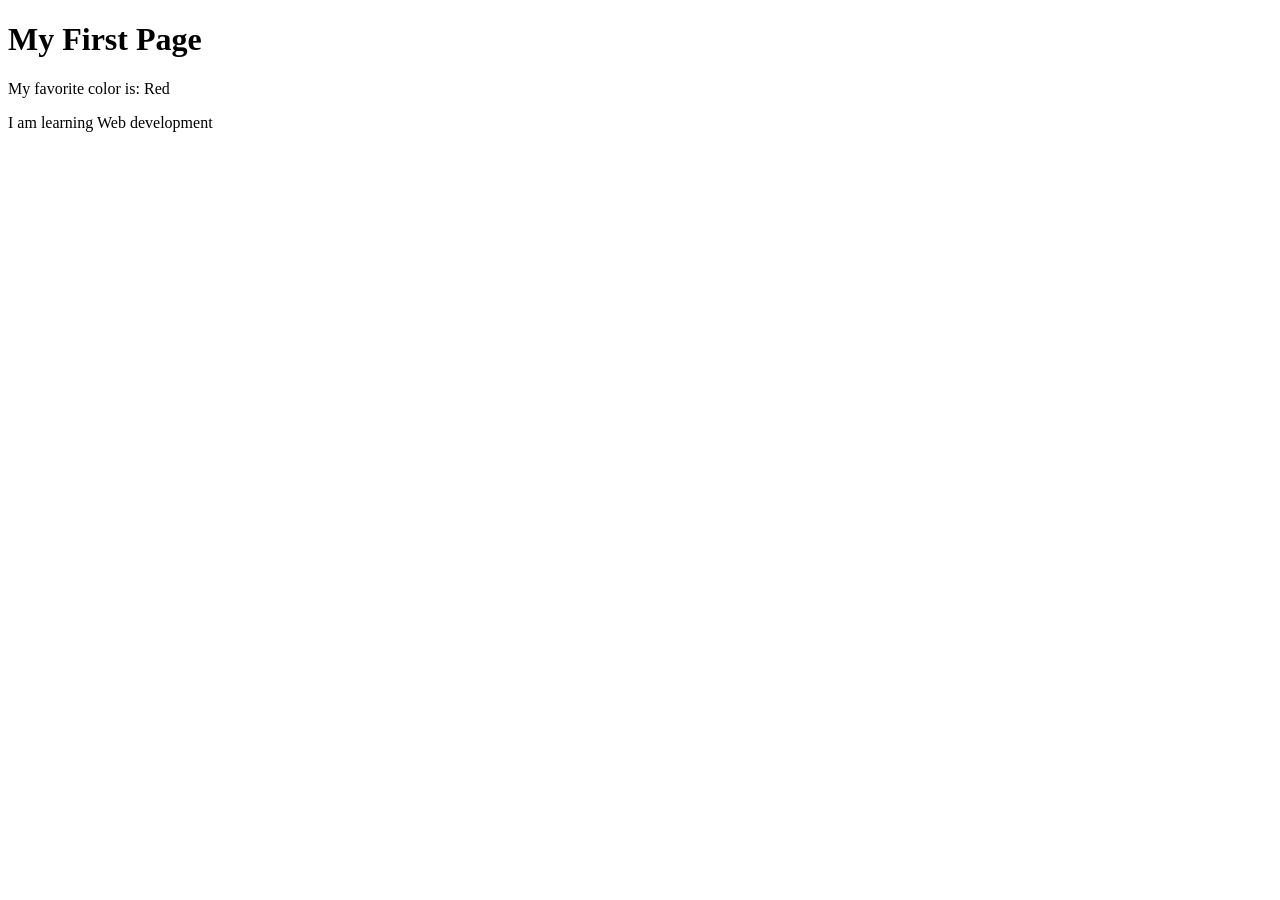
<file: week01/first-page.html>
<!DOCTYPE html>
<html lang="en">

<head>
    <meta charset="UTF-8">
    <meta name="viewport" content="width=device-width, initial-scale=1.0">
    <title>My First Page</title>
</head>

<body>
    <h1>My First Page</h1>
    <p>My favorite color is: Red</p>
    <p>I am learning Web development</p>
</body>

</html>
</file>
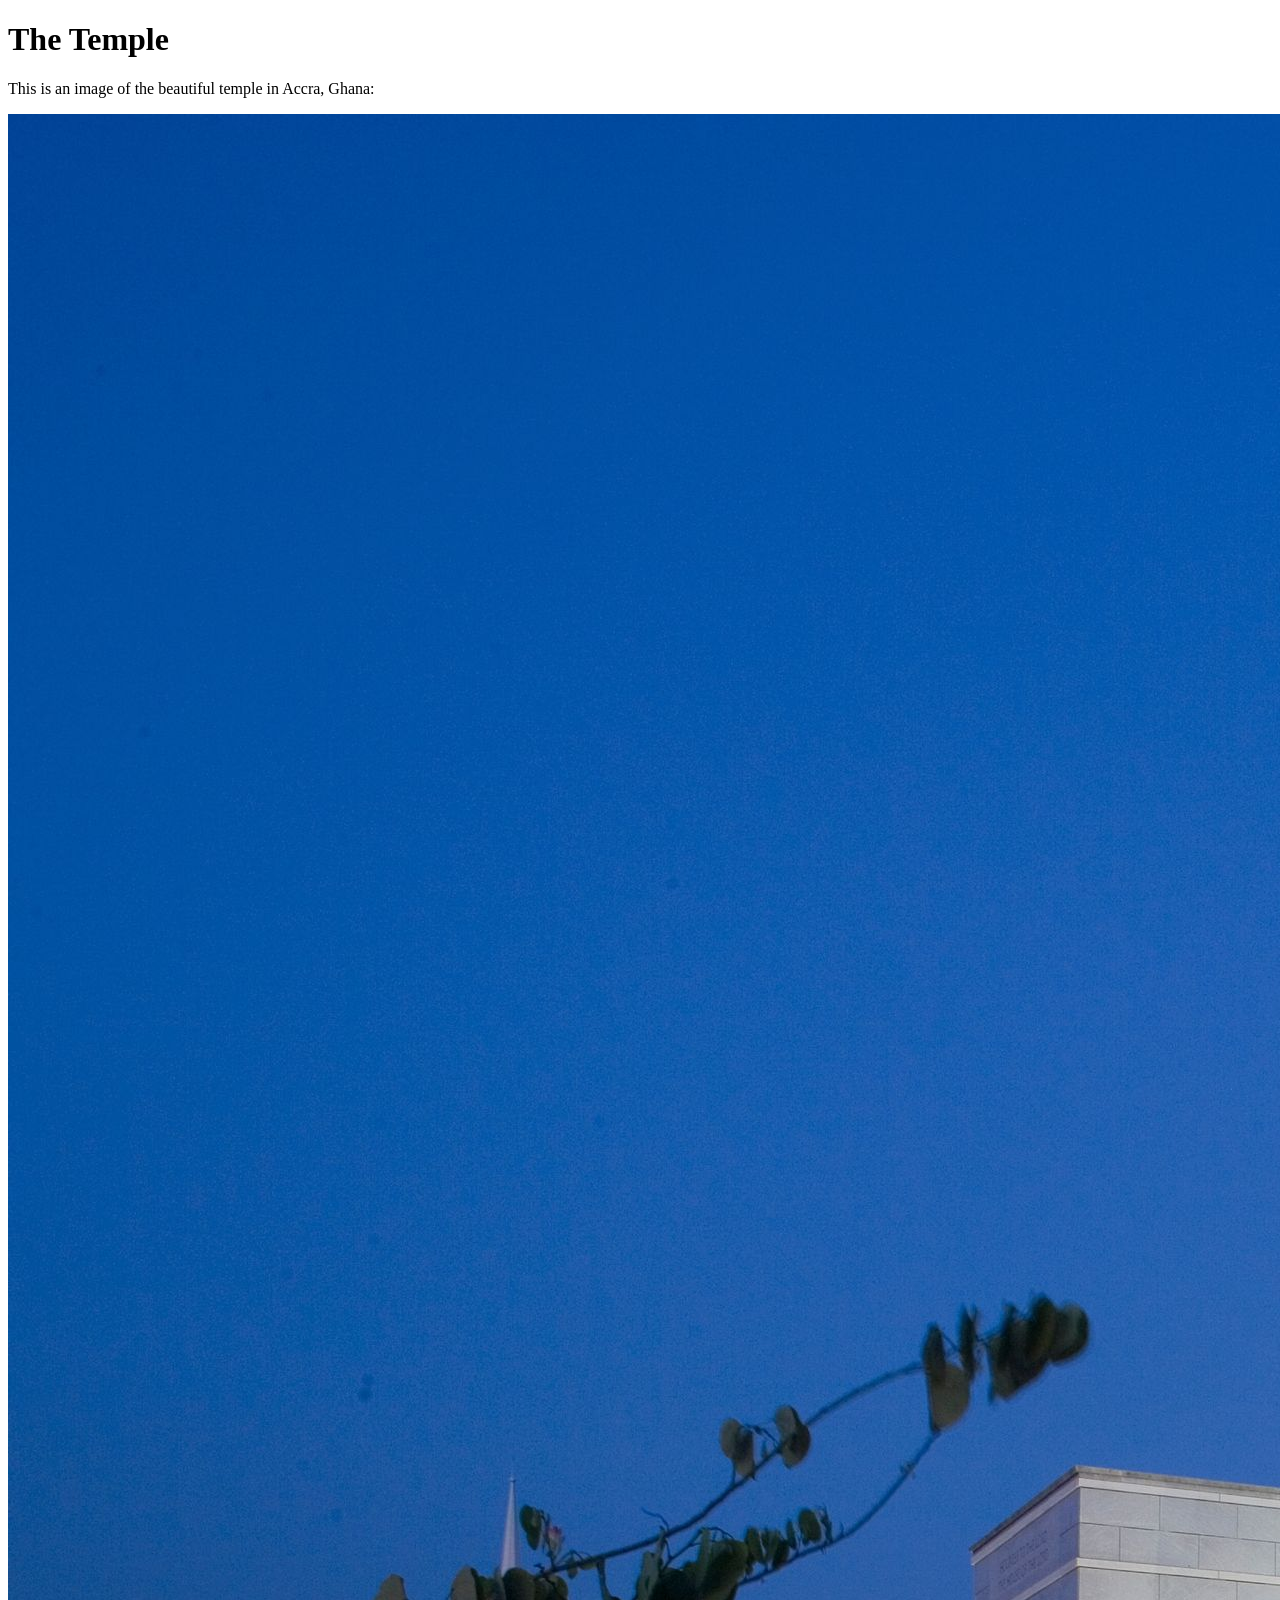
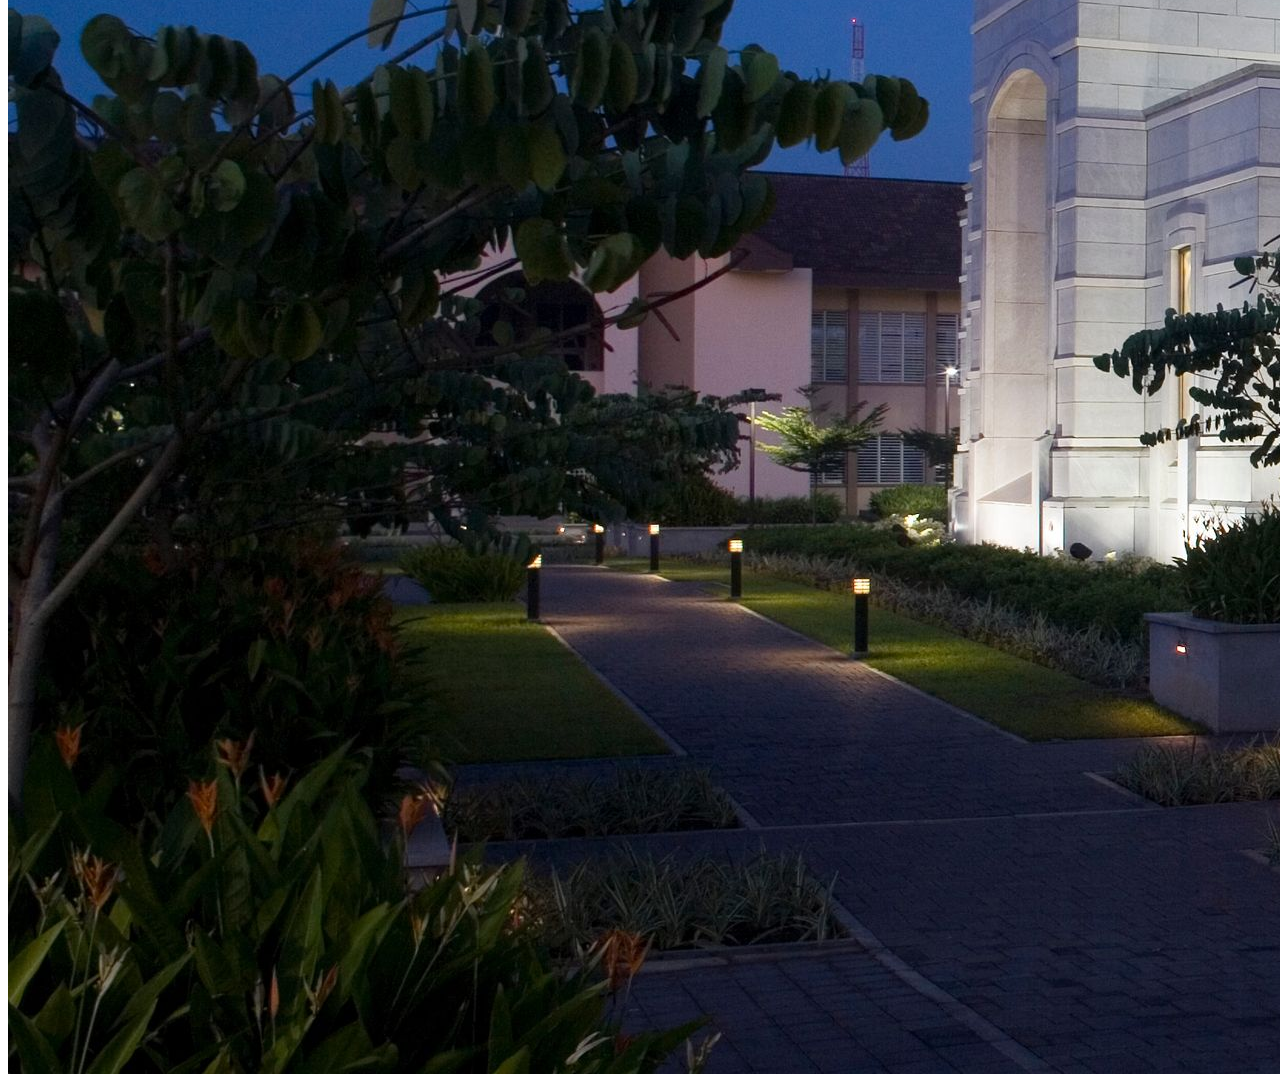
<file: week01/images.html>
<!DOCTYPE html>
<html lang="en">
<head>
    <meta charset="UTF-8">
    <meta name="viewport" content="width=device-width, initial-scale=1.0">
    <title>Temple Image</title>
</head>
<body>
    <h1>The Temple</h1>
    <p>This is an image of the beautiful temple in Accra, Ghana:</p>
    <img src="images/temple-large.jpeg" alt="The Accra Ghana Temple">
    
</body>
</html>
</file>
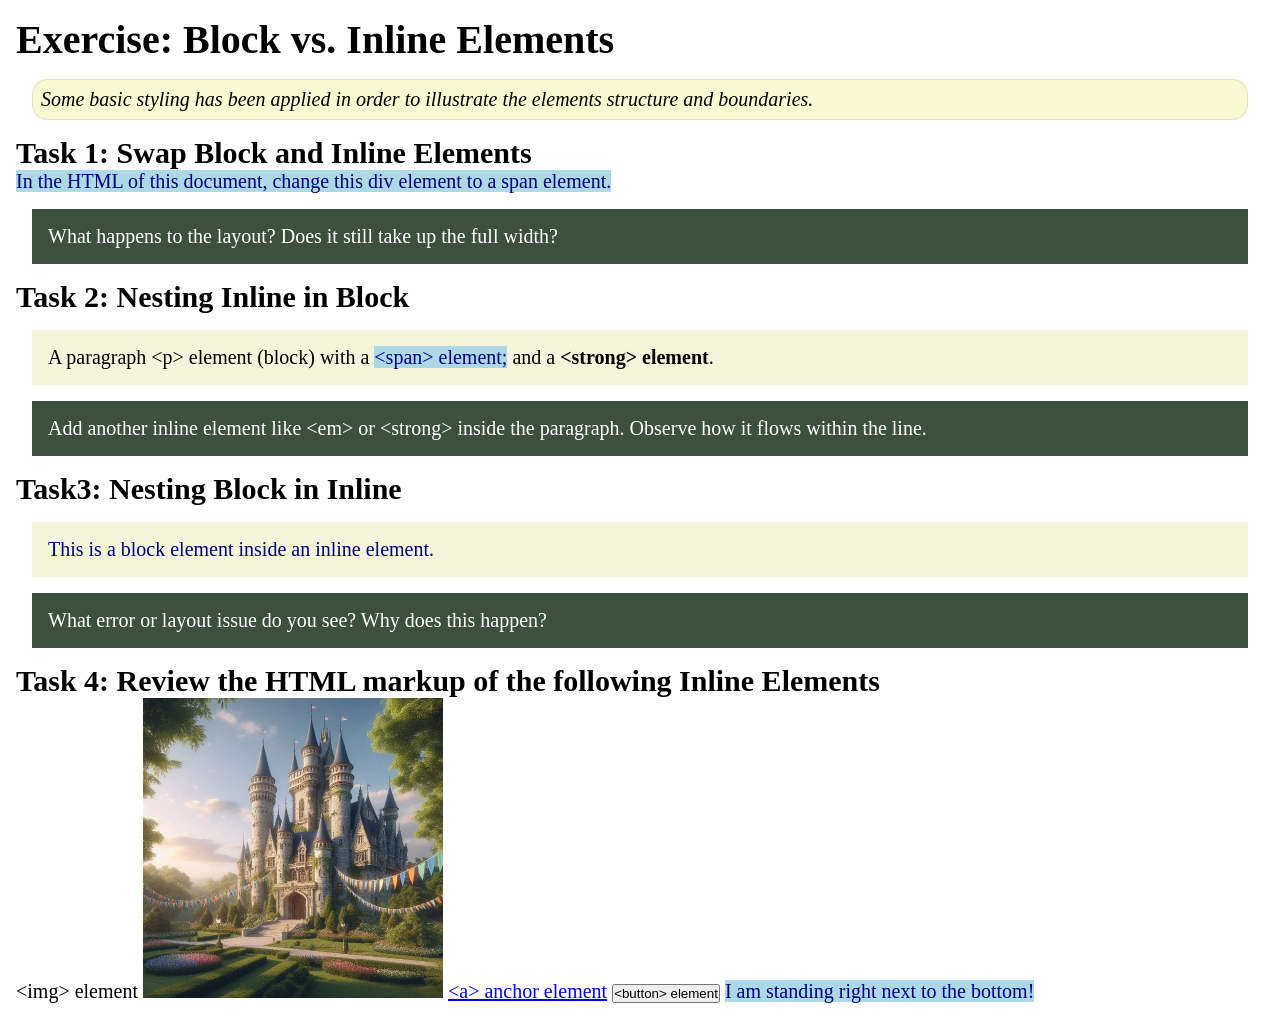
<file: week02/block-vs-inline.html>
<!DOCTYPE html>
<html lang="en">

<head>
    <meta charset="UTF-8">
    <meta name="viewport" content="width=device-width, initial-scale=1.0">
    <title>Exercise: Block vs. Inline Elements</title>
    <link rel="stylesheet" href="styles/block-vs-inline.css">
</head>

<body>
    <main>
        <h1>Exercise: Block vs. Inline Elements</h1>
        <p class="note">Some basic styling has been applied in order to illustrate the elements structure and
            boundaries.</p>

        <h2>Task 1: Swap Block and Inline Elements</h2>
        <span>In the HTML of this document, change this div element to a span element.</span>

        <p class="question">What happens to the layout? Does it still take up the full width?</p>

        <h2>Task 2: Nesting Inline in Block</h2>
        <p>A paragraph &lt;p&gt; element (block) with a <span>&lt;span&gt; element;</span> and a <strong>&lt;strong&gt; element</strong>.</p>
        <p class="question">Add another inline element like &lt;em&gt; or &lt;strong&gt; inside the paragraph. Observe
            how it flows within the line.</p>

        <h2>Task3: Nesting Block in Inline</h2>
        <span><div>This is a block element inside an inline element.</div></span>
        
        <p class="question">What error or layout issue do you see? Why does this happen?</p>


            <h2>Task 4: Review the HTML markup of the following Inline Elements</h2>
        &lt;img&gt; element
        <img src="images/castle.webp" alt="placeholder image (images are inline)" width="300" height="300">
        <a href="https://churchofjesuschrist.org">&lt;a&gt; anchor element</a>
        <button type="button">&lt;button&gt; element</button>
        <span>I am standing right next to the bottom!</span>
    </main>
</body>

</html>
</file>
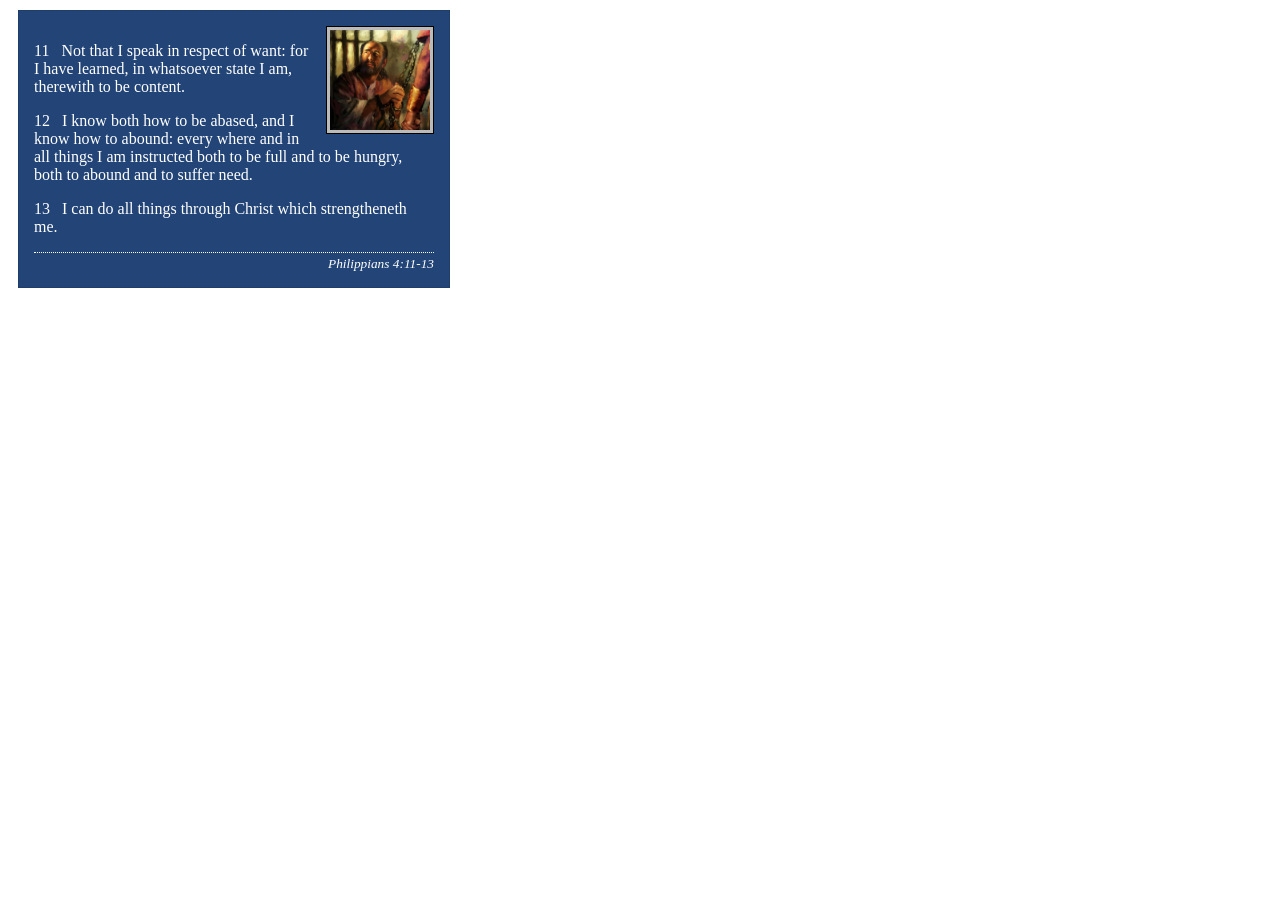
<file: week02/box-model-solution.html>
<!DOCTYPE html>
<html lang="en">
<head>
    <meta charset="UTF-8">
    <meta name="viewport" content="width=device-width, initial-scale=1.0">
    <title>Box Model Activity</title>
    <link rel="stylesheet" href="styles/box-model-solution.css">
</head>
<body>
    <main>
        <div class="callout">
            <img src="images/apostle-paul-imprisoned.webp" alt="Paul the Apostle - Imprisoned in Rome" width="200" height="200">
            <blockquote>
                <p>11 &nbsp; Not that I speak in respect of want: for I have learned, in whatsoever state I am, therewith to be content.</p>
                <p>12 &nbsp; I know both how to be abased, and I know how to abound: every where and in all things I am instructed both to be full and to be hungry, both to abound and to suffer need.</p>
                <p>13 &nbsp; I can do all things through Christ which strengtheneth me.</p>
            </blockquote>
            <cite>Philippians 4:11-13</cite>
        </div>
    </main>
</body>
</html>
</file>
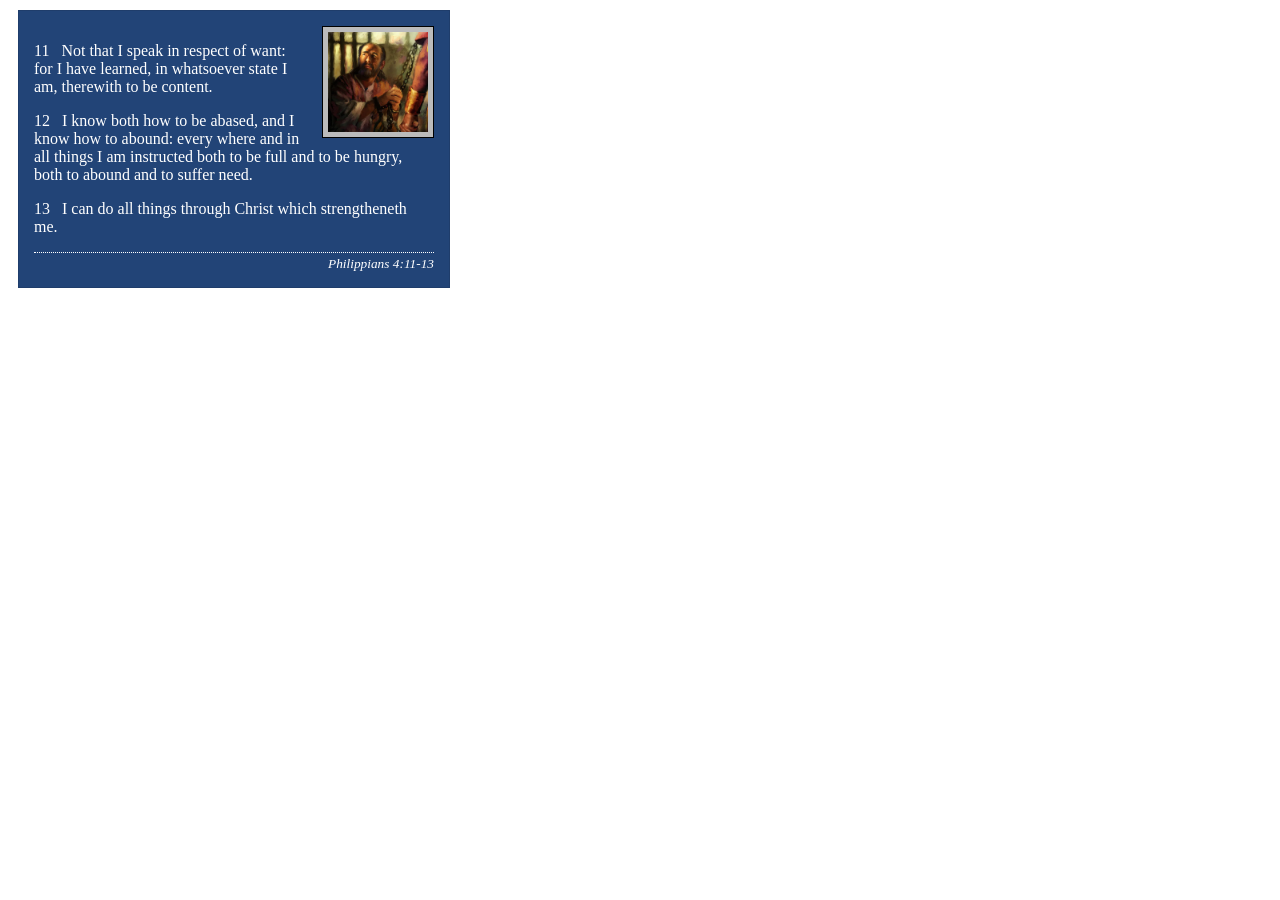
<file: week02/box-model.html>
<!DOCTYPE html>
<html lang="en-US">
<head>
    <meta charset="UTF-8">
    <meta name="viewport" content="width=device-width, initial-scale=1.0">
    <title>Box Model Activity</title>
    <link rel="stylesheet" href="styles/box-model.css">
</head>
<body>
    <main>
        <div class="callout">
            <img src="images/apostle-paul-imprisoned.webp" alt="Paul the Apostle - Imprisoned in Rome" width="200" height="200">
            <blockquote>
                <p>11 &nbsp; Not that I speak in respect of want: for I have learned, in whatsoever state I am, therewith to be content.</p>
                <p>12 &nbsp; I know both how to be abased, and I know how to abound: every where and in all things I am instructed both to be full and to be hungry, both to abound and to suffer need.</p>
                <p>13 &nbsp; I can do all things through Christ which strengtheneth me.</p>
            </blockquote>
            <cite>Philippians 4:11-13</cite>
        </div>
    </main>
</body>
</html>
</file>
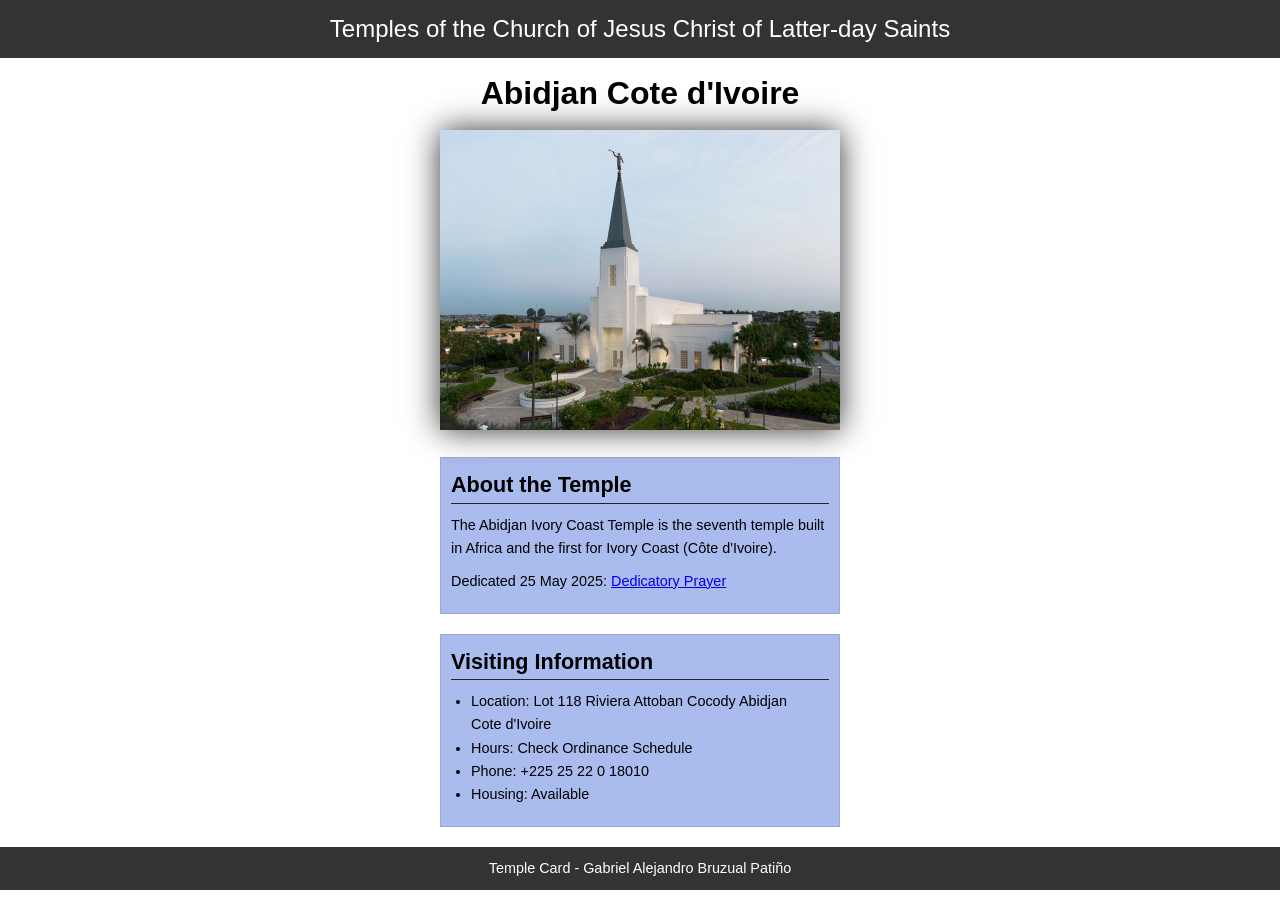
<file: week02/temple.html>
<!DOCTYPE html>
<html lang="en">

<head>
    <meta charset="UTF-8">
    <meta name="viewport" content="width=device-width, initial-scale=1.0">
    <title>Temple Card - Abidjan Cote d'Ivoire</title>
    <link rel="stylesheet" href="styles/temple.css">
</head>

<body>
    <header>
        <p>Temples of the Church of Jesus Christ of Latter-day Saints</p>
    </header>
    <main>
        <h1>Abidjan Cote d'Ivoire</h1>
        <picture>
            <img src="images/abidjan-ivory-coast.jpeg" alt="Abidjan Cote d'Ivoire Temple">
        </picture>
        <section>
            <h2>About the Temple</h2>
            <p>The Abidjan Ivory Coast Temple is the seventh temple built in Africa and the first for Ivory Coast (Côte
                d'Ivoire).</p>
            <p>Dedicated 25 May 2025: <a
                    href="https://www.churchofjesuschrist.org/temples/dedicatory-prayer/abidjan-ivory-coast-temple/2025-05-25?lang=eng"
                    target="_blank" rel="noopener noreferrer">Dedicatory Prayer</a></p>
        </section>
        <section>
            <h2>Visiting Information</h2>
            <ul>
                <li>Location: Lot 118 Riviera Attoban Cocody Abidjan Cote d'Ivoire</li>
                <li>Hours: Check Ordinance Schedule</li>
                <li>Phone: +225 25 22 0 18010</li>
                <li>Housing: Available</li>
            </ul>
        </section>
    </main>
    <footer>
        <p>Temple Card - Gabriel Alejandro Bruzual Patiño</p>
    </footer>
</body>

</html>
</file>
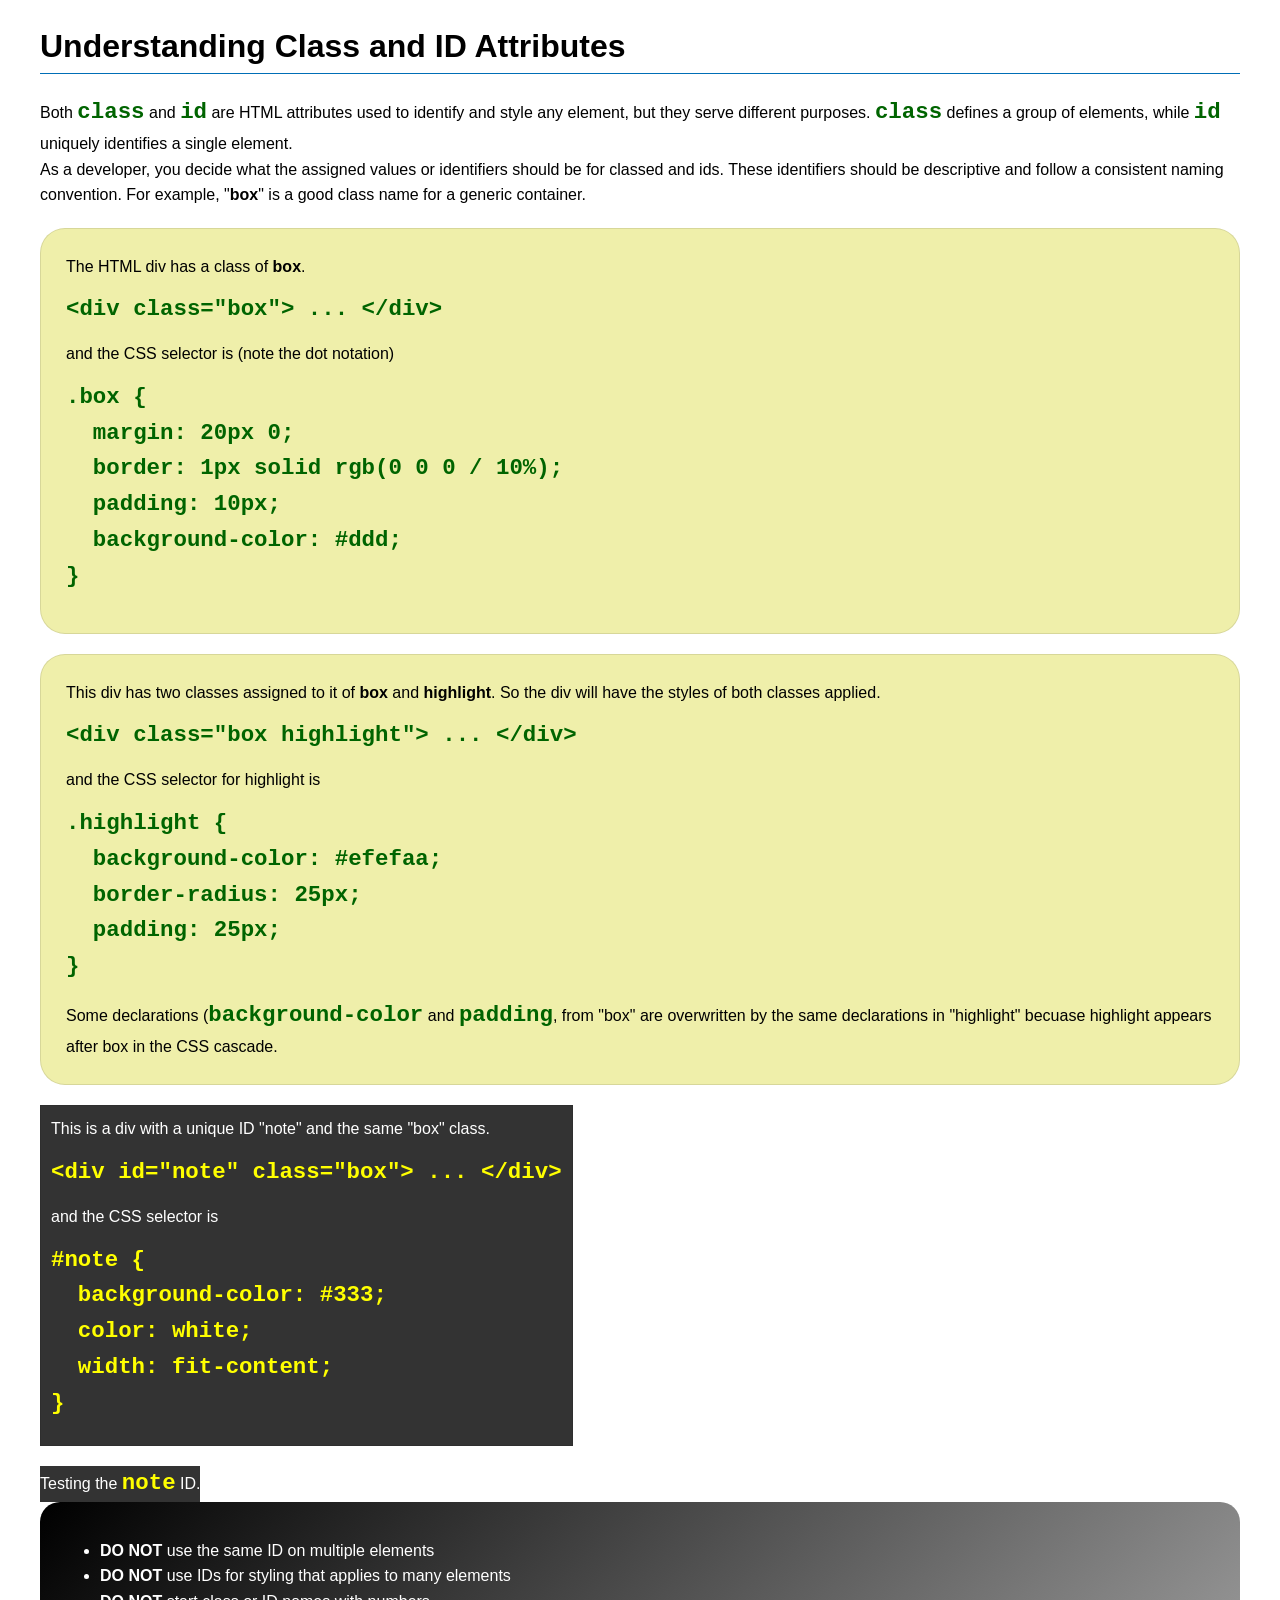
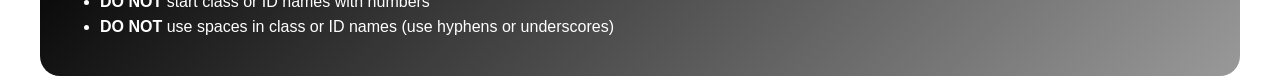
<file: week03/class-and-id.html>
<!DOCTYPE html>
<html lang="en">

<head>
    <meta charset="UTF-8">
    <meta name="viewport" content="width=device-width, initial-scale=1.0">
    <title>Class vs ID Attributes</title>
    <link rel="stylesheet" href="styles/class-and-id.css">
</head>

<body>
    <h1>Understanding Class and ID Attributes</h1>
    <p>Both <code>class</code> and <code>id</code> are HTML attributes used to identify and style any element, but they
        serve different purposes. <code>class</code> defines a group of elements, while <code>id</code> uniquely
        identifies a single element.</p>
    <p>As a developer, you decide what the assigned values or identifiers should be for classed and ids. These
        identifiers should be
        descriptive and follow a consistent naming convention. For example, "<strong>box</strong>" is a good class name
        for a generic container.</p>
    <div class="box highlight">
        <p>The HTML div has a class of <strong>box</strong>.</p>
        <pre><code class="html">&lt;div class="box"&gt; ... &lt;/div&gt;</code></pre>
        and the CSS selector is (note the dot notation)
        <pre><code class="css">.box {
  margin: 20px 0;
  border: 1px solid rgb(0 0 0 / 10%);
  padding: 10px;
  background-color: #ddd; 
}</code></pre>
    </div>

    <div class="box highlight">
        <p>This div has two classes assigned to it of <strong>box</strong> and <strong>highlight</strong>. So the div
            will have the styles of both classes applied.</p>
        <pre><code class="html">&lt;div class="box highlight"&gt; ... &lt;/div&gt;</code></pre>
        and the CSS selector for highlight is
        <pre><code class="css">.highlight {
  background-color: #efefaa;
  border-radius: 25px;
  padding: 25px;
}</code></pre>
<p>Some declarations (<code>background-color</code> and <code>padding</code>, from "box" are overwritten by the same declarations in "highlight" becuase highlight appears after box in the CSS cascade.</p>
    </div>

    <div id="note" class="box">
        <p>This is a div with a unique ID "note" and the same "box" class.</p>
        <pre><code class="html">&lt;div id="note" class="box"&gt; ... &lt;/div&gt;</code></pre>
        and the CSS selector is
        <pre><code class="css">#note {
  background-color: #333;
  color: white;
  width: fit-content;
}</code></pre>
    </div>

    <div id="note">
        <p>Testing the <code>note</code> ID.</p>
    </div>

    <section id="best-practice">
        <ul>
            <li><strong>DO NOT</strong> use the same ID on multiple elements</li>
            <li><strong>DO NOT</strong> use IDs for styling that applies to many elements</li>
            <li><strong>DO NOT</strong> start class or ID names with numbers</li>
            <li><strong>DO NOT</strong> use spaces in class or ID names (use hyphens or underscores)</li>
        </ul>
    </section>




</body>

</html>
</file>
<file: week02/styles/block-vs-inline.css>
* {
    margin: 0;
    padding: 0;
}

body {
    font-size: 20px;
    margin: 1rem;
}

p,
div {
    background-color: beige;
    margin: 1rem;
    padding: 1rem;
}

span {
    color: navy;
    background-color: lightblue;
}

code {
    margin: 0;
    padding: 0;
    color: green;
    font-size: 1.2rem;
}

.note {
    font-style: italic;
    background-color: lightgoldenrodyellow;
    border-radius: 1rem;
    border: 1px solid rgb(0 0 0 / 10%);
    margin: 1rem;
    padding: .5rem;
}

.question {
    background-color: #3d503d;
    color: #fff;
}
</file>
<file: week02/styles/box-model-solution.css>
.callout {
    max-width: 400px;
    margin: 10px;
    border: 1px solid rgba(0, 0, 0, .1);
    padding: 15px;
    background-color: #247;
    color: #fff;
}

.callout img {
    float: right;
    margin: 0 0 10px 15px;
    border: 1px solid #000;
    padding: 3px;
    background-color: #bbb;
    width: 100px;
    height: auto;

}

blockquote {
    margin: 0;
}

cite {
    display: block;
    border-top: 1px dotted #fff;
    padding-top: 3px;
    text-align: right;
    font-size: smaller;
}
</file>
<file: week02/styles/box-model.css>
.callout {
	max-width: 400px;
    margin: 10px;
    border: 1px solid rgba(0, 0, 0, .1);
    padding: 15px;
    background-color: #247;
    color: #fff;
}

.callout img {
	float: right;
    margin: 0 0 10px 15px;
    border: 1px solid #000;
    padding: 5px;
    background-color: #bbb;
    width: 100px;
    height: auto;
}

blockquote {
    margin: 0;
}

cite {
	display: block;
    border-top: 1px dotted #fff;
    padding-top: 3px;
    text-align: right;
    font-size: smaller;
}
</file>
<file: week02/styles/temple.css>
* {
    padding: 0px;
    margin: 0px;
}

body {
    font-family: Arial, sans-serif;
    line-height: 1.6;
}

header, footer {
    background-color: #333;
    color: #fff;
    padding: 10px;
    text-align: center;
    font-size: 1.5rem;
}

main {
    width: 400px;
    margin: 0 auto;
}

h1  {
    margin: 10px;
    text-align: center;
}

h2 {
    border-bottom: 1px solid #222;
}

img {
    width: 100%;
    height: auto;
    box-shadow: 0 0 30px #333;
}

section {
    margin: 20px 0;
    padding: 10px;
    border: 1px solid rgb(0 0 0 / 10%);
    background-color: #abe;
    font-size: .9rem;
}


section p {
    margin: 10px 0;
}

ul {
    margin: 10px 20px;
}


footer {
   font-size: .9rem; 
}
</file>
<file: week03/styles/class-and-id.css>
body {
    font-family: Arial, sans-serif;
    line-height: 1.6;
    margin: 0;
    padding: 0 40px;
}

h1 {
    border-bottom: 1px solid rgb(0 110 182);
    padding-bottom: 0;
}



p {
    margin: 0;
}

code {
    color: darkgreen;
    font-weight: 700;
    font-size: 1.4rem;
}

/* Class examples - can be reused */

.box {
    margin: 20px 0;
    border: 1px solid rgb(0 0 0 / 10%);
    padding: 10px;
    background-color: #ddd; /* this is shorthand for #dddddd */
}

.highlight {
    background-color: #efefaa;
    border-radius: 25px;
    padding: 25px;
}

/* ID examples - should be unique */

#note {
    background-color: #333;
    color: white;
    width: fit-content;
}

#note code {
    color: yellow;
}

#best-practice {
    background: linear-gradient(135deg, #000 0%, #999 100%);
    color: white;
    border-radius: 20px;
    padding: 20px
}
</file>
